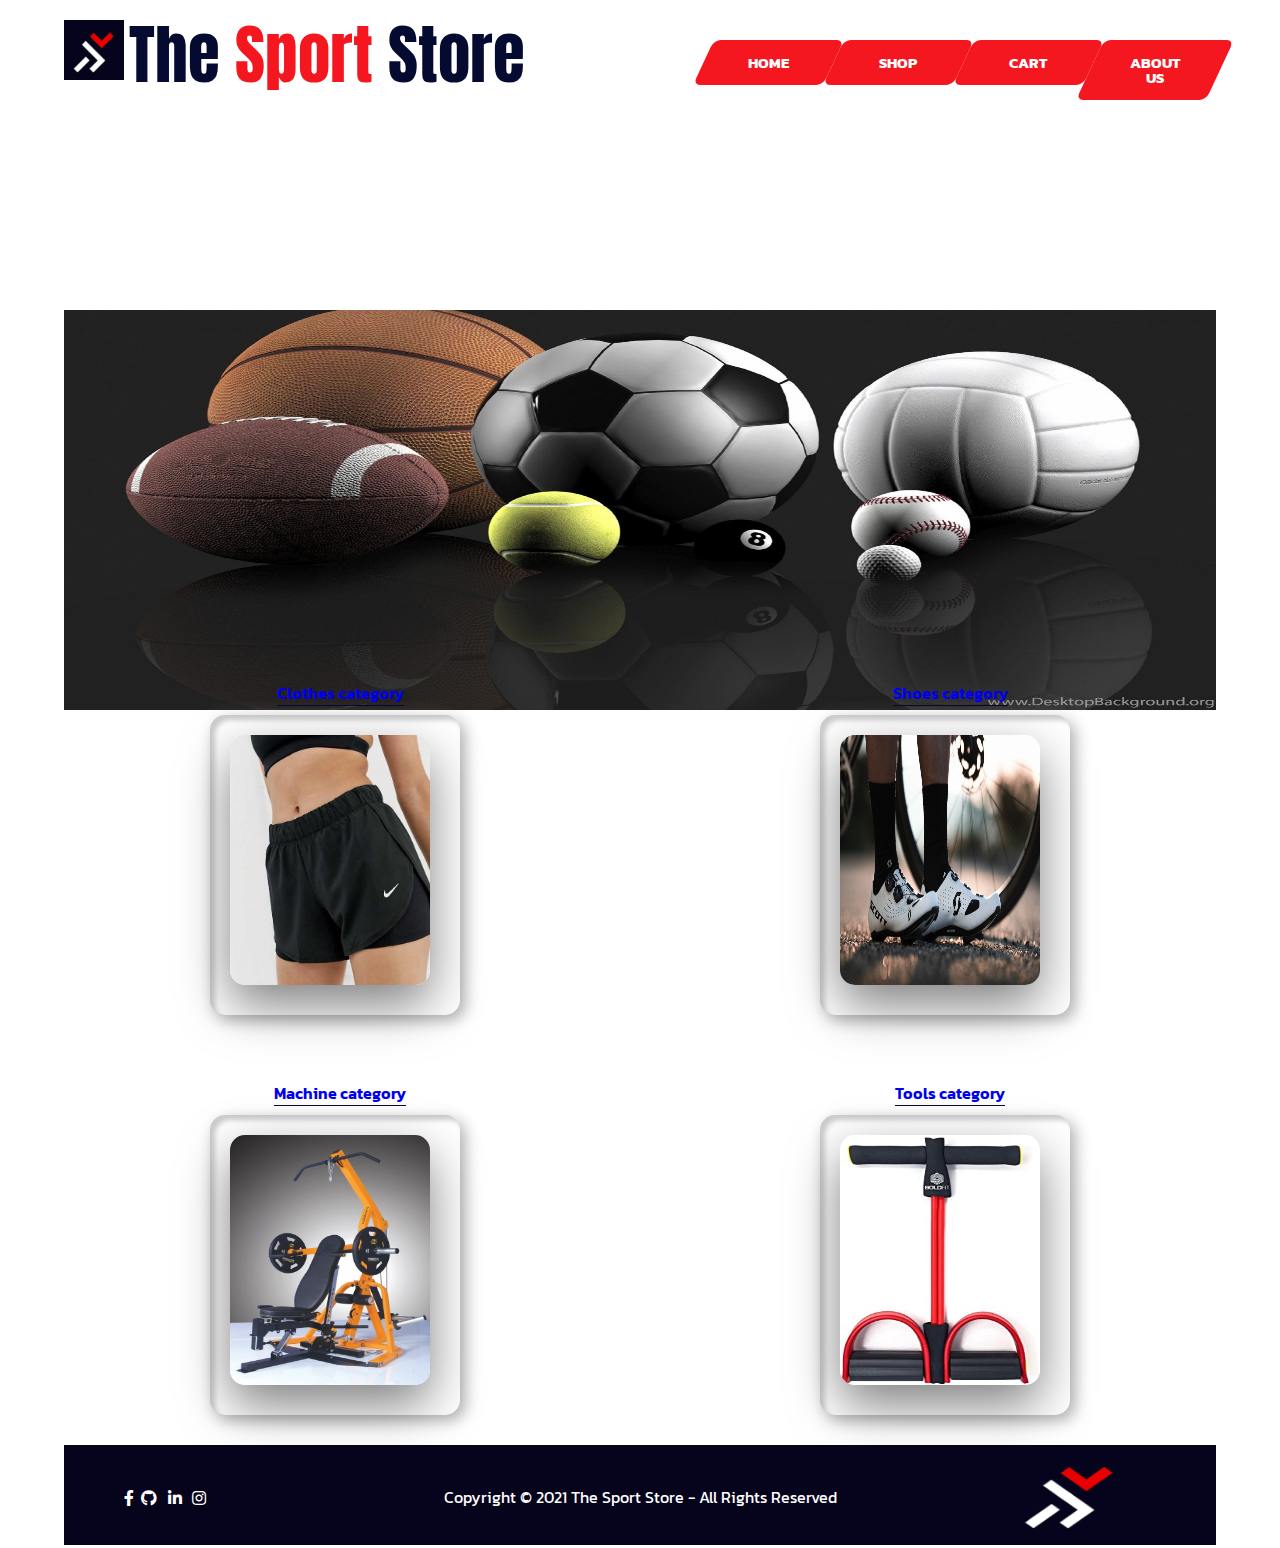
<file: index.html>
<!DOCTYPE html>
<html lang="en">

<head>
    <meta charset="UTF-8">
    <meta http-equiv="X-UA-Compatible" content="IE=edge">
    <meta name="viewport" content="width=device-width, initial-scale=1.0">
    <title>Sport Store</title>

    <link rel="preconnect" href="https://fonts.gstatic.com">
    <link href="https://fonts.googleapis.com/css2?family=Anton&family=Kanit:ital,wght@1,200&display=swap"
        rel="stylesheet">

    <link rel="preconnect" href="https://fonts.gstatic.com">
    <link href="https://fonts.googleapis.com/css2?family=Anton&display=swap" rel="stylesheet">

    <link rel="shortcut icon" href="images/sportItem logo.PNG" type="image/x-icon">
    <link rel="stylesheet" href="font Awesome/all.min.css">
    <link rel="stylesheet" href="css/reset.css">
    <link rel="stylesheet" href="css/style.css">


</head>

<body>
    <header>
        <h1>The <em>Sport</em> Store</h1>
        <img id="logo" src="images/sportItem logo.PNG" alt="logo">
        <nav>
            <ul>
                <li><a href="aboutUs.html">About us</a></li>
                <li><a href="cart.html">Cart</a><span id="count"></span></li>
                <li><a href="category.html">Shop</a></li>
                <li><a href="index.html">Home</a></li>
            </ul>
        </nav>
    </header>
    <main>
        <div class="slideShow">

        </div>

        <div class="categories">

            <div class="firstDIV">
                <div class="catContainer">
                    <div id="clothescat">
                    </div>
                </div>
                <div class="empty"></div>
                <div class="catContainer">
                    <div id="machinecat">
                    </div>
                </div>
            </div>

            <div class="secDIV">
                <div class="catContainer">
                    <div id="shoescat">
                    </div>
                </div>
                <div class="empty"></div>
                <div class="catContainer">
                    <div id="toolscat">
                    </div>
                </div>
            </div>
            <!-- <button type="submit" id="ShOthbutt">Show others</button> -->
        </div>


    </main>

    <footer id="footer">
        <img src="images/footer logo.PNG" alt="">
        <span>Copyright © 2021 The Sport Store - All Rights Reserved</span>
        <ul>
            <li><i class="fab fa-facebook-f"></i></li>
            <li><i class="fab fa-github"></i></li>
            <li><i class="fab fa-linkedin-in"></i></li>
            <li><i class="fab fa-instagram"></i></li>
        </ul>
    </footer>

    <script src='js/app.js'></script>
    <script src='js/catalog.js'></script>

</body>

</html>
</file>
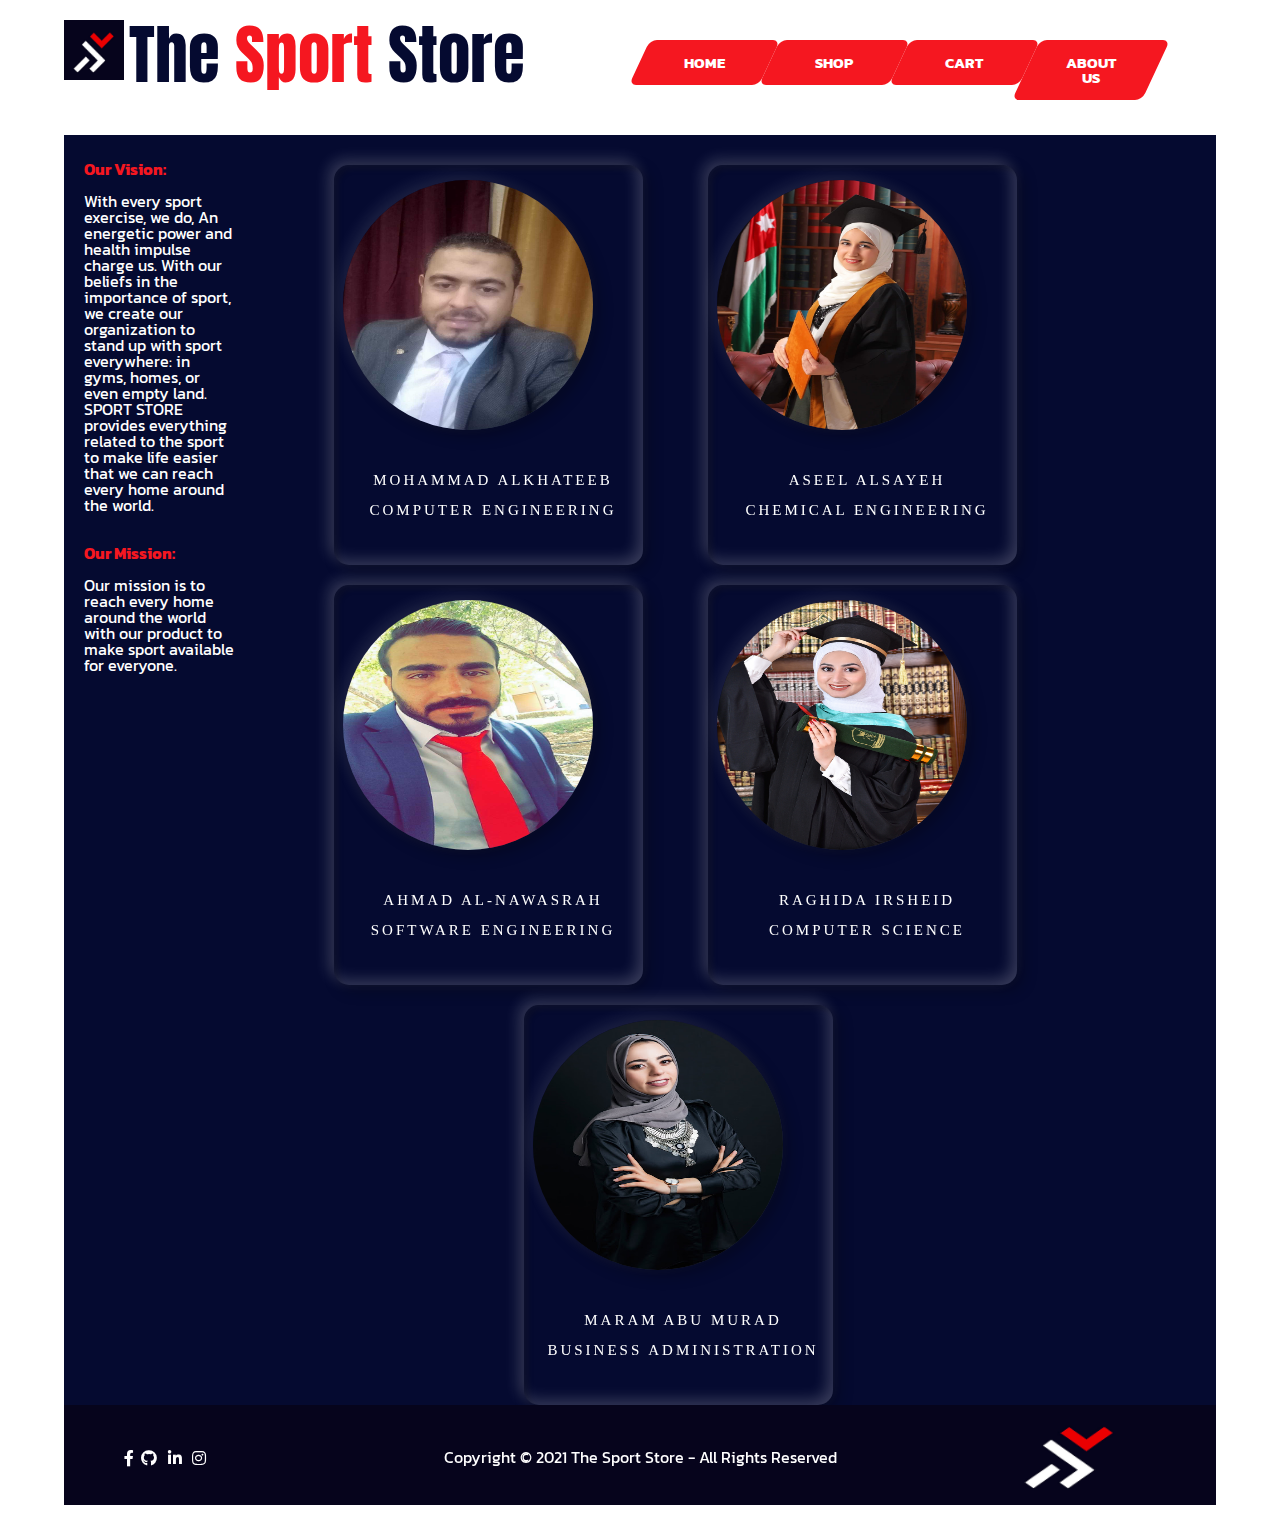
<file: aboutUs.html>
<!DOCTYPE html>
<html lang="en">

<head>
    <meta charset="UTF-8">
    <meta http-equiv="X-UA-Compatible" content="IE=edge">
    <meta name="viewport" content="width=device-width, initial-scale=1.0">
    <title>Sport Store-About us</title>

    <link rel="preconnect" href="https://fonts.gstatic.com">
    <link href="https://fonts.googleapis.com/css2?family=Anton&family=Kanit:ital,wght@1,200&display=swap"
        rel="stylesheet">

    <link rel="shortcut icon" href="images/sportItem logo.PNG" type="image/x-icon">
    <link rel="stylesheet" href="font Awesome/all.min.css">
    <link rel="stylesheet" href="css/reset.css">
    <link rel="stylesheet" href="css/aboutUs.css">




</head>
</div>
<body>
    <header>
        <h1>The <em>Sport</em> Store</h1>
        <img id="logo" src="images/sportItem logo.PNG" alt="logo">
        <nav>
            <ul>
                <li><a href="aboutUs.html">About us</a></li>
                <li><a href="cart.html">Cart</a><span id="count"></span></li>
                <li><a href="category.html">Shop</a></li>
                <li><a href="index.html">Home</a></li>
            </ul>
        </nav>
    </header>
    <main>
        <div class="courses-container">
            <div class="course-preview">
                <br>
                <h2>Our Vision:</h2>
                <br>
                <p> With every sport exercise, we do, An energetic power and health impulse charge us. With our beliefs
                    in the importance of sport, we create our organization to stand up with sport everywhere: in gyms,
                    homes, or even empty land.
                    SPORT STORE provides everything related to the sport to make life easier that we can reach every
                    home around the world.
                </p>
                <br>
                <br>
                <h2>Our Mission:</h2>
                <br>
                <p>Our mission is to reach every home around the world with our product to make sport available for
                    everyone.</p>
         
        </div>
    </div>
        <section class="container"></section>
        <div class="flip-box">
            <div class="member">
                <div class="flip-box-inner">
                    <div class="flip-box-front">
                        <img src="members/mohammad.jpg" alt="Mohammad Alkhateeb" class="card__image">
                    </div>
                    <div class="flip-box-back">
                        <ul class="social-icons">
                            <li><a href=""></a><i class="fab fa-facebook-f"></i></li>
                            <li><a href=""></a><i class="fab fa-linkedin-in"></i></li>
                            <li><a href=""></a><i class="fab fa-github"></i></li>
                        </ul>
                    </div>
                    <h4>Mohammad Alkhateeb</h4>
                    <h4>Computer Engineering</h4>
                </div>
            </div>
        </div>

        <div class="flip-box">
            <div class="member">
                <div class="flip-box-inner">
                    <div class="flip-box-front">
                        <img src="members/aseel pic.jfif" alt="Aseel" class="card__image">
                    </div>
                    <div class="flip-box-back">
                        <ul class="social-icons">
                            <li><a href=""></a><i class="fab fa-facebook-f"></i></li>
                            <li><a href=""></a><i class="fab fa-linkedin-in"></i></li>
                            <li><a href=""></a><i class="fab fa-github"></i></li>
                        </ul>
                    </div>
                    <h4>Aseel AlSayeh</h4>
                    <h4>Chemical Engineering</h4>
                </div>
            </div>
        </div>

        <div class="flip-box">
            <div class="member">
                <div class="flip-box-inner">
                    <div class="flip-box-front">
                        <img src="members/ahamd1.jpg" alt="Ahmad" class="card__image">
                    </div>
                    <div class="flip-box-back">
                        <ul class="social-icons">
                            <li><a href=""></a><i class="fab fa-facebook-f"></i></li>
                            <li><a href=""></a><i class="fab fa-linkedin-in"></i></li>
                            <li><a href=""></a><i class="fab fa-github"></i></li>
                        </ul>
                    </div>
                    <h4>Ahmad Al-Nawasrah</h4>
                    <h4>Software Engineering</h4>
                </div>
            </div>
        </div>

        <div class="flip-box">
            <div class="member">
                <div class="flip-box-inner">
                    <div class="flip-box-front">
                        <img src="members/raghidaPic.JPG" alt="raghia" class="card__image">
                    </div>
                    <div class="flip-box-back">
                        <ul class="social-icons">
                            <li><a href=""></a><i class="fab fa-facebook-f"></i></li>
                            <li><a href=""></a><i class="fab fa-linkedin-in"></i></li>
                            <li><a href=""></a><i class="fab fa-github"></i></li>
                        </ul>
                    </div>
                    <h4>Raghida Irsheid</h4>
                    <h4>Computer Science</h4>
                </div>
            </div>
        </div>

        <div class="flip-box">
            <div class="member">
                <div class="flip-box-inner">
                    <div class="flip-box-front">
                        <img src="members/IMG_0502.JPG" alt="Maram" class="card__image">
                    </div>
                    <div class="flip-box-back">
                        <ul class="social-icons">
                            <li><a href=""></a><i class="fab fa-facebook-f"></i></li>
                            <li><a href=""></a><i class="fab fa-linkedin-in"></i></li>
                            <li><a href=""></a><i class="fab fa-github"></i></li>
                        </ul>
                    </div>
                    <h4>Maram Abu Murad</h4>
                    <h4>Business Administration</h4>
                </div>
            </div>
        </div>

        </section>

    </main>
    <footer id="footer">
        <img src="images/footer logo.PNG" alt="">
        <span>Copyright © 2021 The Sport Store - All Rights Reserved</span>
        <ul>
            <li><i class="fab fa-facebook-f"></i></li>
            <li><i class="fab fa-github"></i></li>
            <li><i class="fab fa-linkedin-in"></i></li>
            <li><i class="fab fa-instagram"></i></li>
        </ul>
    </footer>
</body>

</html>
</file>
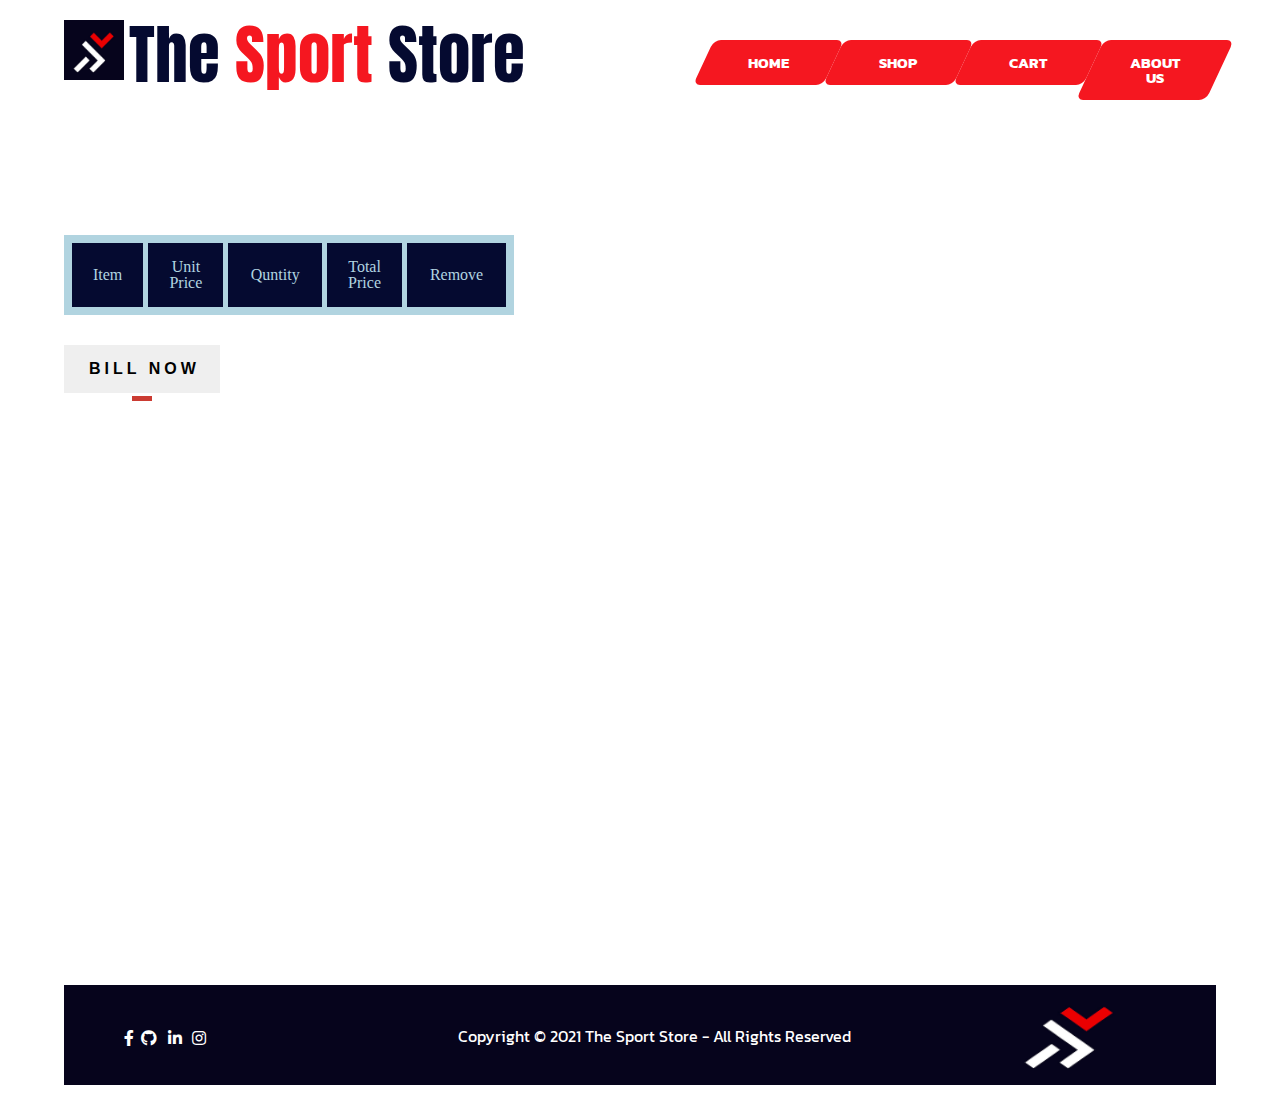
<file: cart.html>
<!DOCTYPE html>
<html lang="en">

<head>
    <meta charset="UTF-8">
    <meta http-equiv="X-UA-Compatible" content="IE=edge">
    <meta name="viewport" content="width=device-width, initial-scale=1.0">
    <title>Sport Store-Cart</title>
    <!-- // to test -->

    <link rel="preconnect" href="https://fonts.gstatic.com">
    <link
        href="https://fonts.googleapis.com/css2?family=Anton&family=Kanit:ital,wght@1,200&family=Righteous&display=swap"
        rel="stylesheet">
    <link rel="shortcut icon" href="images/sportItem logo.PNG" type="image/x-icon">
    <link rel="stylesheet" href="font Awesome/all.min.css">
    <link rel="stylesheet" href="css/reset.css">
    <link rel="stylesheet" href="css/style.css">
    <link rel="stylesheet" href="css/cart.css">
</head>

<body>
    <header>
        <h1>The <em>Sport</em> Store</h1>
        <img id="logo" src="images/sportItem logo.PNG" alt="logo">
        <nav>
            <ul>



                <li><a href="aboutUs.html">About us</a></li>
                <li><a href="cart.html">Cart</a><span id="count"></span></li>
                <li><a href="category.html">Shop</a></li>
                <li><a href="index.html">Home</a></li>

            </ul>
        </nav>
    </header>
    <main>
        <section id='tablesec'>
            <table id="ta">
                <tr id='trid'>
                    <th> Item </th>
                    <th>Unit Price</th>
                    <th> Quntity </th>
                    <th>Total Price</th>
                    <th>Remove</th>
                </tr>

            </table>
            <button id="bbtn"> Bill Now</button>
            <span id="bill"></span>
            <div id='track' class="truck" display="none">
                <span class="cab"></span>
                <span class="smoke"></span>

            </div>
        </section>

        <section id='formsec'>
            <form action="" id="new-user" display="none">
                <fieldset>
                    <h3>Adding a New User</h3>
                    <!-- <legend>Adding a New User</legend> -->
                    <label for="username">Customer Name</label>
                    <input id="username" name="username" type="text">
                    <label for="address">Address</label>
                    <input id="address" name="address" type="text">
                    <label for="email">E-mail</label>
                    <input id="email" name="email" type="text">
                    <label for="phone">Phone Number </label>
                    <input id="phone" name="phone" type="text">
                    <label for="paying">Paying Method </label>
                    <select id="paying" name="paying" type="select">
                        <option value="cash">Cash</option>
                        <option value="visa">Visa</option>

                    </select>

                    <button id="submit" name="submit">Submit</button>

                </fieldset>
            </form>

        </section>
        <div class="slideShowCart"></div>
        </main>
    <footer id="footer" style="margin-top: -10px;">
        <img src="images/footer logo.PNG" alt="">
        <span>Copyright © 2021 The Sport Store - All Rights Reserved</span>
        <ul>
            <li><i class="fab fa-facebook-f"></i></li>
            <li><i class="fab fa-github"></i></li>
            <li><i class="fab fa-linkedin-in"></i></li>
            <li><i class="fab fa-instagram"></i></li>
        </ul>

    </footer>

    <script src="js/app.js"></script>
    <script src="js/Cart.js"></script>

</body>

</html>
</file>
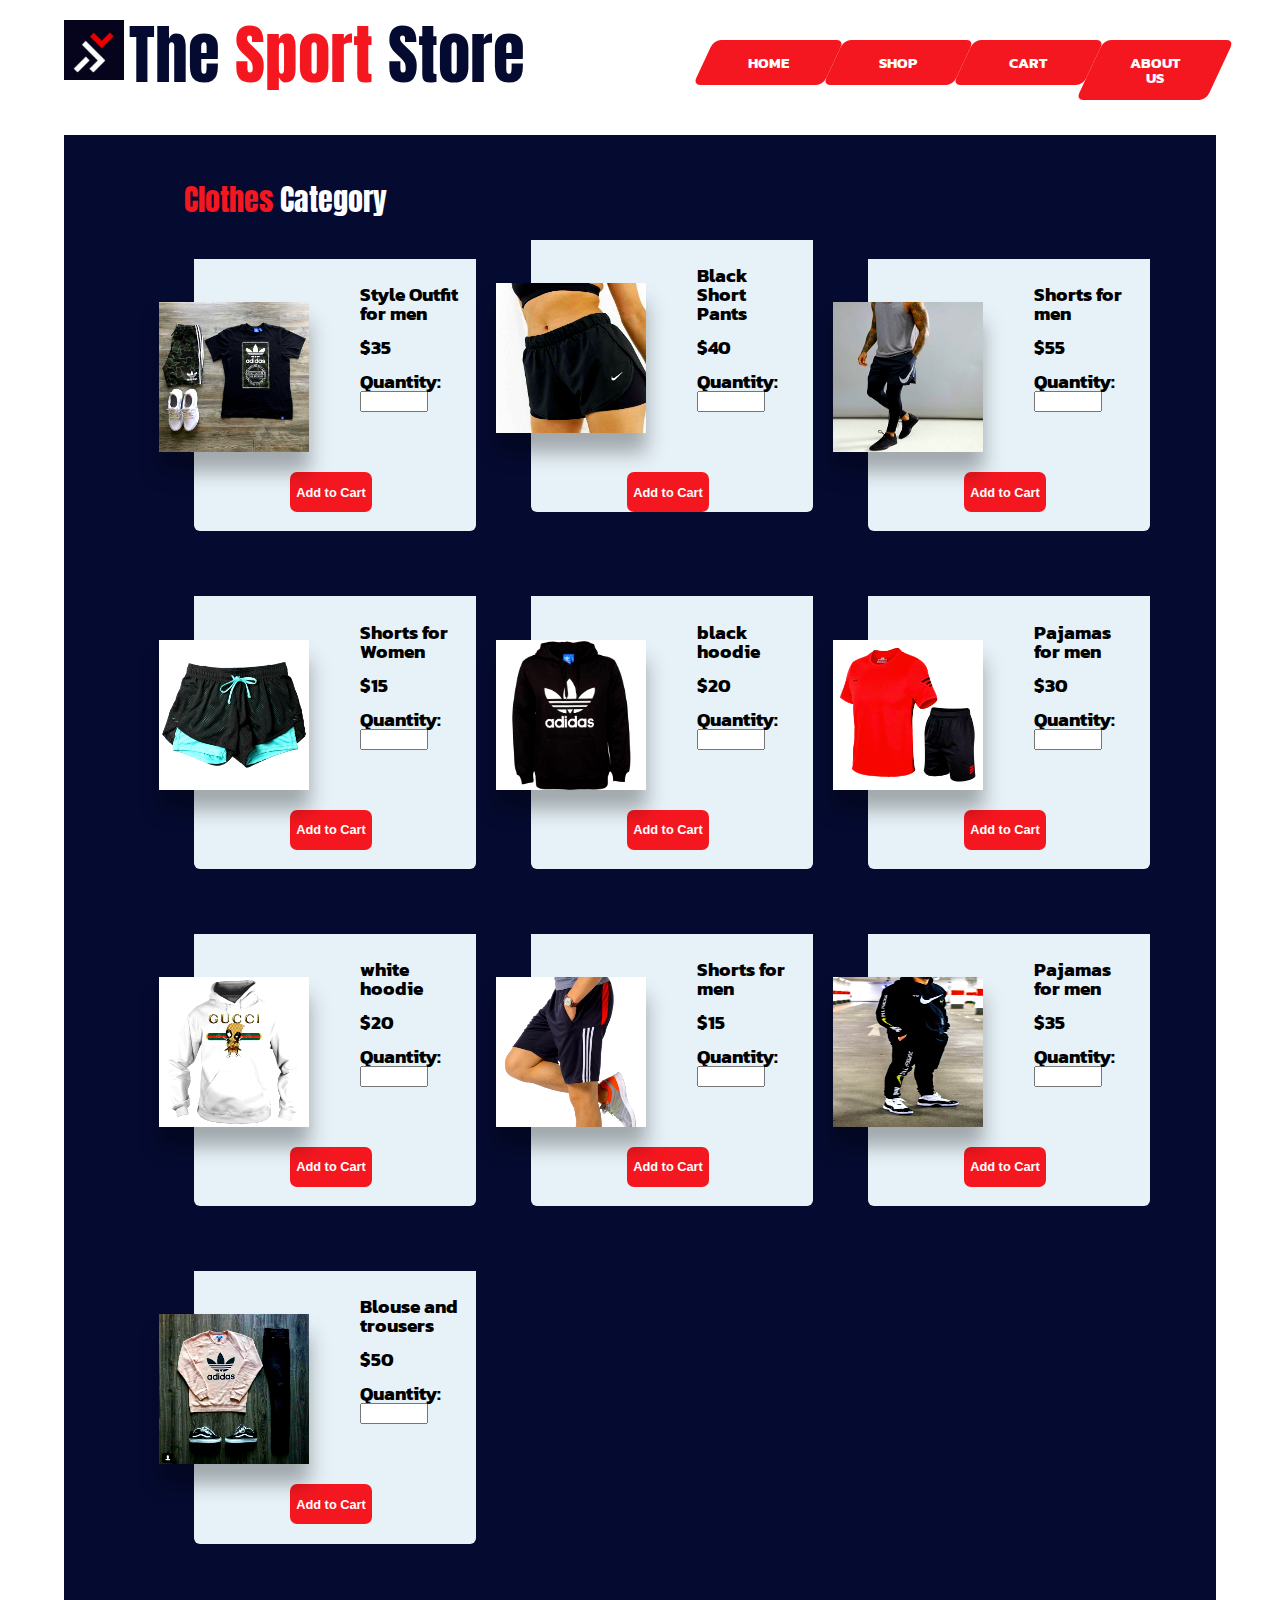
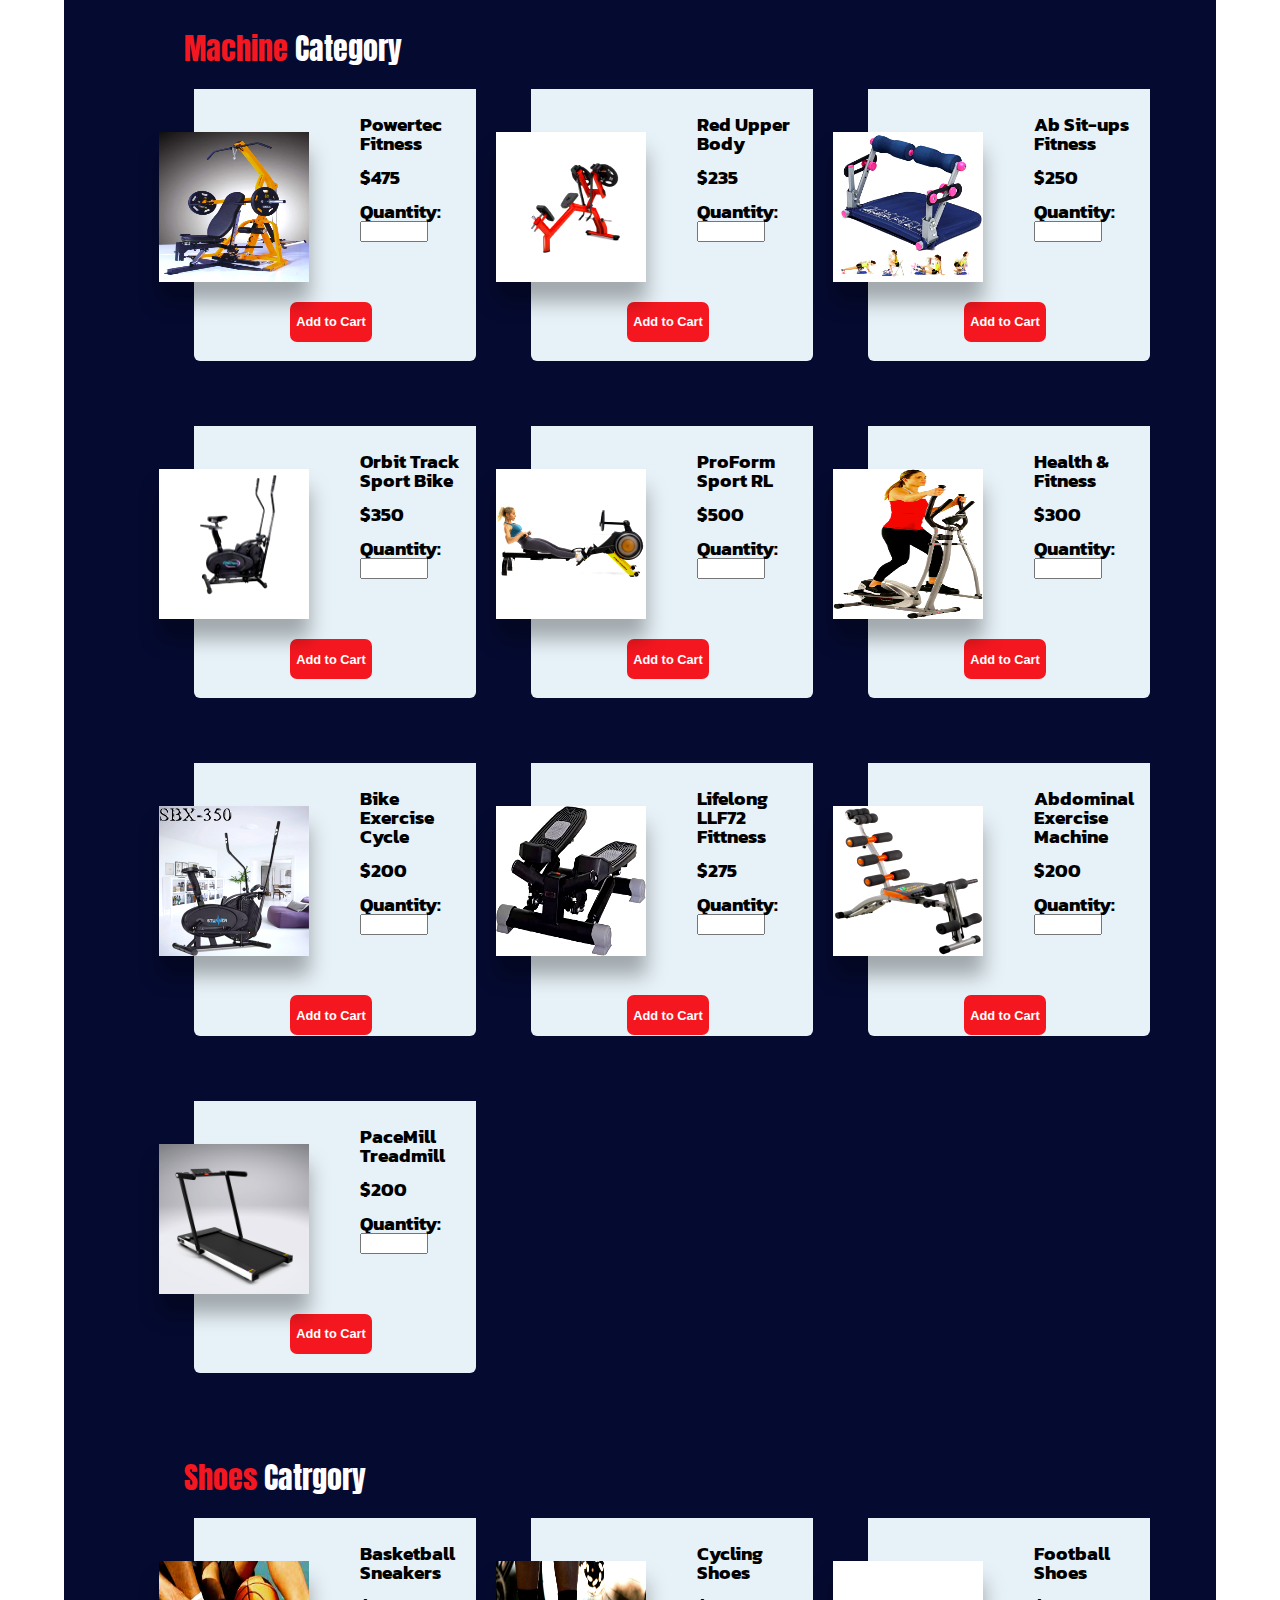
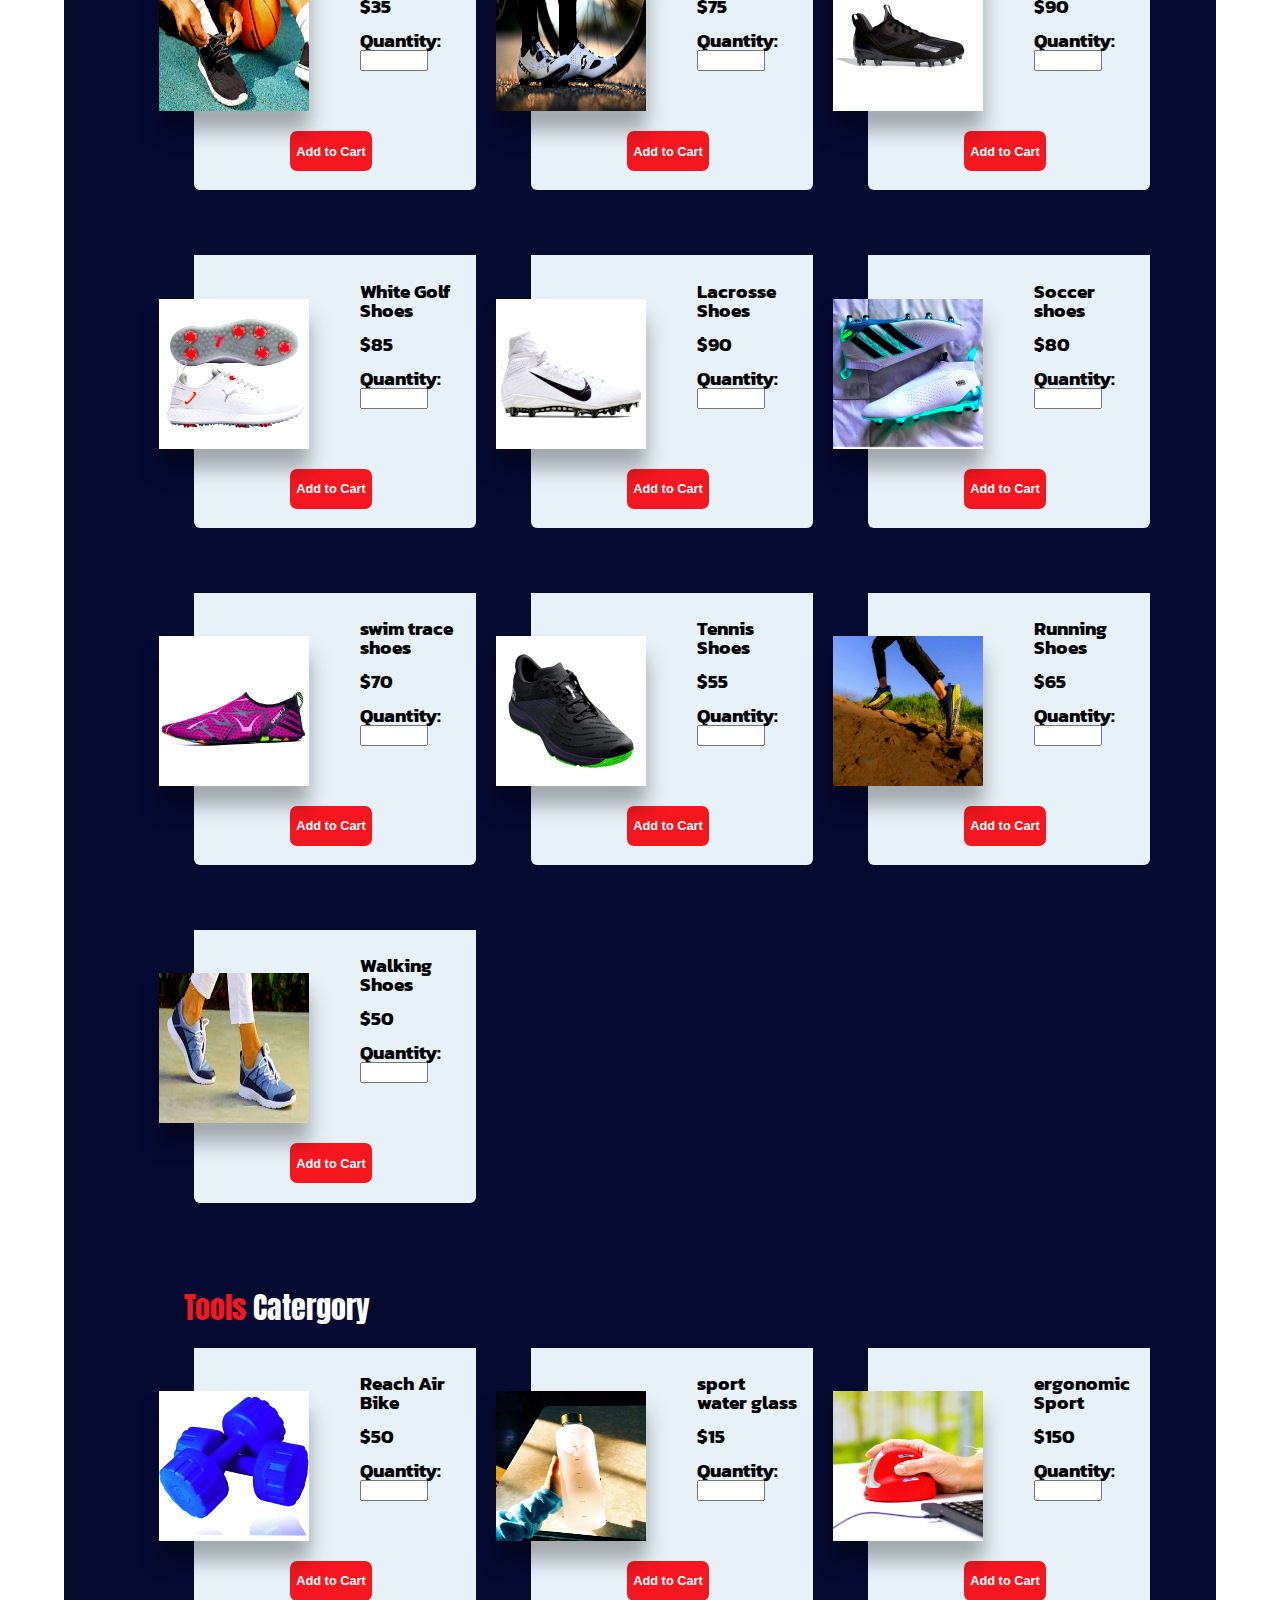
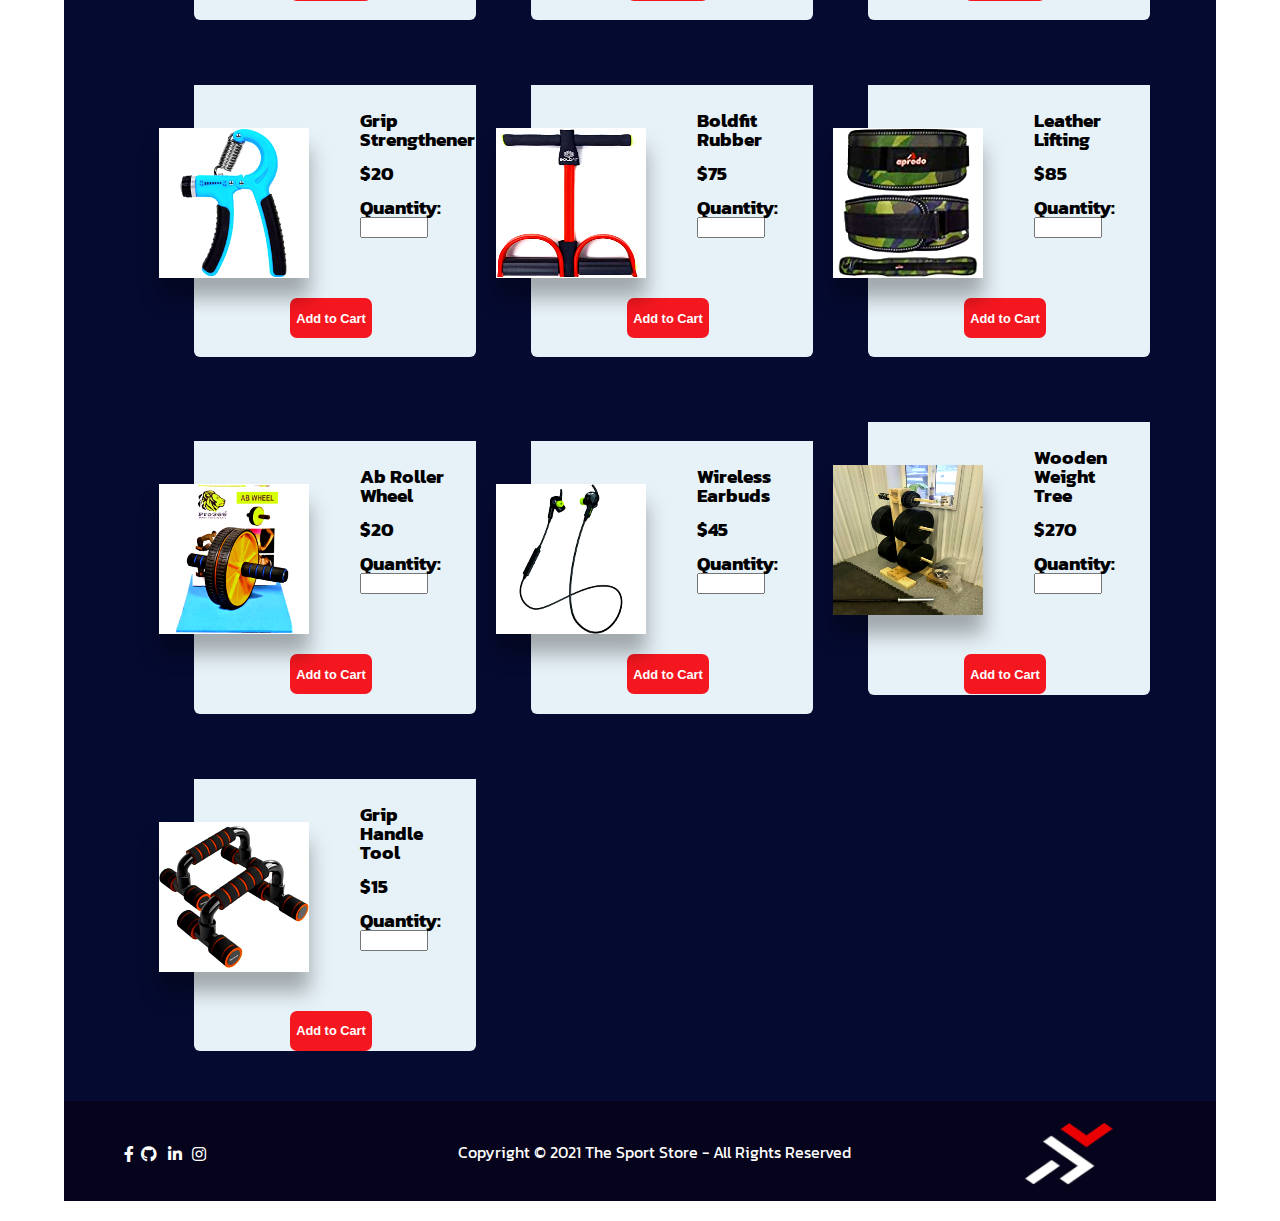
<file: category.html>
<!DOCTYPE html>
<html lang="en">

<head>
    <meta charset="UTF-8">
    <meta http-equiv="X-UA-Compatible" content="IE=edge">
    <meta name="viewport" content="width=device-width, initial-scale=1.0">
    <title>Sport Store-Catalog</title>
    <link rel="preconnect" href="https://fonts.gstatic.com">
    <link href="https://fonts.googleapis.com/css2?family=Anton&family=Kanit:ital,wght@1,200&display=swap"
        rel="stylesheet">
    <link rel="preconnect" href="https://fonts.gstatic.com">
    <link href="https://fonts.googleapis.com/css2?family=Anton&display=swap" rel="stylesheet">


    <link rel="shortcut icon" href="images/sportItem logo.PNG" type="image/x-icon">
    <link rel="stylesheet" href="font Awesome/all.min.css">
    <!-- <link rel="stylesheet" href="./ccc/style.css"> -->
    <link rel="stylesheet" href="css/reset.css">
    <link rel="stylesheet" href="css/category.css">

</head>

<body>
    <header>
        <h1>The <em>Sport</em> Store</h1>
        <img id="logo" src="images/sportItem logo.PNG" alt="logo">
        <nav>
            <ul>
                <li><a href="aboutUs.html">About us</a></li>
                <li><a href="cart.html">Cart</a><span id="count"></span></li>
                <li><a href="category.html">Shop</a></li>
                <li><a href="index.html">Home</a></li>
            </ul>
        </nav>
    </header>
    <main>
        <section id='clothesSection'>
            <h2><em>Clothes</em> Category</h2>
        </section>
        <section id='machinesection'>
            <h2><em>Machine</em> Category</h2>
        </section>
        <section id='shoseSection'>
            <h2><em>Shoes</em> Catrgory</h2>
        </section>
        <section id='toolsSection'>
            <h2><em>Tools</em> Catergory</h2>
        </section>

    </main>
    <footer id="footer">
        <img src="images/footer logo.PNG" alt="">
        <span>Copyright © 2021 The Sport Store - All Rights Reserved</span>
        <ul>
            <li><i class="fab fa-facebook-f"></i></li>
            <li><i class="fab fa-github"></i></li>
            <li><i class="fab fa-linkedin-in"></i></li>
            <li><i class="fab fa-instagram"></i></li>
        </ul>
    </footer>

    <script src="js/app.js"></script>
    <script src="js/category.js"></script>

</body>

</html>
</file>
<file: css/style.css>
* {
  box-sizing: border-box;
}

body{
  width: 90%;
  margin-left: auto;
  margin-right: auto;
 
}


fieldset{
    display: block;
    margin-left: 2px;
    margin-right: 2px;
    padding-top: 0.35em;
    padding-bottom: 0.625em;
    padding-left: 0.75em;
    padding-right: 0.75em;
    /* border: 1px solid black; */
}

h1{
    display: inline-block;
    font-size: 65px;
    color: #050A30;
    margin-top: 40px;
    line-height: 30px;
    font-family: 'Anton', sans-serif;
    padding-left: 5px;
    position: relative;
    /* left:100px; */
}
#logo{
    float: left;
    /* margin-left: 20px; */
    margin-top: 20px;
    position: relative;
    /* left:100px; */
    width:60px;
}
h1 em{
    color: #F51720;
}
header ul li a {
    text-decoration: none;
    position: relative;
    color: #fff;
    display:block;
    padding:1em 2em;

    transform:skew(25deg);
    width: 130px;
    text-align: center;

}

header ul li {
    display: inline;
    font-size: 15px;
    font-family: 'Kanit', sans-serif;
    font-weight: 700;
    background:#F51720;
    float:right;
    text-transform:uppercase;
    border-radius: 7px;
    
}
header ul {
    display:inline-block;
    position: absolute;
    top: 40px;
    right: 60px;
    list-style:none;
    transform:skew(-25deg);
    
}
header ul li:hover{
    padding-bottom: 5px;
}

.slideShow{
  width: 90%;
  height: 400px;
  transform: translate(-50%, -50%);
  position: absolute;
  left: 50%;
  top: 50%;
  margin-top: 60px;

  background-image: url('/images/slide1.jpg');

 

  background-size: 100% 100%;
  animation: slider 15s infinite linear;
  display: block;
}
@keyframes slider{
  25%{

      background-image: url('../images/slide2.jpg');
  }
  50%{
      background-image: url('../images/slide3.jpg');
  }
  75%{
      background-image: url('../images/slide4.jpg');
  }
  100%{
      background-image: url('../images/slide5.jpg');

    
  }
}

 
.categories{
  position: relative;
  top: 600px;
  width: 100%;
  text-align: center;
  display: flex;
  justify-content: center;
  align-items: center;
  flex-wrap: wrap;
  max-width: 1200px;
  
}

.categories a{
  text-decoration: none;
  position: relative;
  top:-50px;
  left:10px;
  font-weight: 600;
  font-family: 'Kanit', sans-serif;
  border-bottom: 1px solid #050A30;
}
 
.firstDIV{
display: inline-block;
margin-right:200px ;

}
.secDIV{
  display: inline;
  margin-left: 100px;
}

.empty{
  width: 200px;
  height: 40px;
}
.catContainer{
  position: relative;
  min-width: 250px;
  height: 300px;
  box-shadow: inset 5px 5px 5px rgba(0,0,0,0.2),
              inset -5px -5px 15px rgba(255,255,255,0.2),
              5px 5px 15px rgba(0,0,0,0.3),
              -5px -5px 15px rgba(255,255,255,0.1);
  border-radius: 15px;  
  margin: 30px; 
}


  #clothescat{
    width:200px;
    height: 250px;
    position: absolute;
    top: 20px;
    left: 20px;
    right: 20px;
    bottom: 20px;
    border-radius: 15px;

    background-image: url('/img/clothes/adidas\ suite.jpg');

    box-shadow: 0 20px 50px rgba(0,0,0,0.5);
    background-size: 100% 100%;
    animation: clothesAnime 20s infinite linear; 
 
  }
@keyframes clothesAnime{
  20%{

background-image: url('../img/clothes/Q6.jpg');
  }
40%{
  background-image: url('../img/clothes/Q7.jpg');
}
80%{
  background-image: url('../img/clothes/Q2.jpg');
}
100%{
  background-image: url('../img/clothes/Q4.jpg');

}
}



#machinecat {   
    width:200px;
    height: 250px;
    position: absolute;
    top: 20px;
    left: 20px;
    right: 20px;
    bottom: 20px;
    border-radius: 15px;
    box-shadow: 0 20px 50px rgba(0,0,0,0.5);

    background-image: url('/img/machine/M1.jpg');

    box-shadow: 0 20px 50px rgba(0,0,0,0.5);
    background-size: 100% 100%;
    animation: machineAnime 20s infinite linear;
    /* margin-top: 0px; */
}

@keyframes machineAnime{
  20%{

background-image: url('../img/machine/M2.jpg');
  }
40%{
  background-image: url('../img/machine/M4.jpg');
}
80%{
  background-image: url('../img/machine/M7.jpg');
}
100%{
  background-image: url('../img/machine/M9.jpg');

}
}

 #shoescat {   
    width:200px;
    height: 250px;
    position: absolute;
    top: 20px;
    left: 20px;
    right: 20px;
    bottom: 20px;
    border-radius: 15px;
    box-shadow: 0 20px 50px rgba(0,0,0,0.5);

    background-image: url('/img/shoes/S2.jpg');

    background-size: 100% 100%;
    animation: shoesAnime 20s infinite linear;
    }
    
    @keyframes shoesAnime{
      20%{

    background-image: url('../img/shoes/S4.jpg');
      }
    40%{
      background-image: url('../img/shoes/S6.jpg');
    }
    80%{
      background-image: url('../img/shoes/S8.jpeg');
    }
    100%{
      background-image: url('../img/shoes/S7.jpg');

    }
    }
    
  
    #toolscat {   
    width:200px;
    height: 250px;
    position: absolute;
    top: 20px;
    left: 20px;
    right: 20px;
    bottom: 20px;
    border-radius: 15px;
    box-shadow: 0 20px 50px rgba(0,0,0,0.5);

    background-image: url('/img/tools/T5.jpg');

 
    background-size: 100% 100%;
    animation: toolsAnime 20s infinite linear;
    }
    
     
    @keyframes toolsAnime{
      20%{

    background-image: url('../img/tools/T2.jpeg');
      }
    40%{
      background-image: url('../img/tools/T8.jpg');
    }
    80%{
      background-image: url('../img/tools/T2.jpeg');
    }
    100%{
      background-image: url('../img/tools/T9.jpg');

    }
    }



#ShOthbutt{
  position: relative;
  right:500px;
  background-color: #F51720;
  color: #fff;
  height: 35px;
  font-family: 'Kanit', sans-serif;
border-radius: 15px;
cursor: pointer;
}
#ShOthbutt:hover{
  background:#F8AFA6;
  color: #F51720;
}




/*test pull*/

fieldset {
    position: relative;

}

  input[type=text], select {
  width: 100%;
  padding: 10px 0;
  font-size: 16px;
  color: #B1D4E0;
  margin-bottom: 30px;
  border: none;
  border-bottom: 1px solid #B1D4E0;
  outline: none;
  background: transparent;
    
  
  }
  
  h3{
    margin: 0 0 30px;
    padding: 0;
    color: #B1D4E0;
    text-align: center;
    font-weight: 600;
  }
  label{
   
    padding: 10px 0;
    font-size: 16px;
    color: #B1D4E0;
    
   
  }
  #submit{
  background: #B1D4E0;
  height: 35px;
  min-width: 100px;
  border: none;
  border-radius: 10px;
  color: #050A30;
  font-size: 20px;
  font-family: 'Righteous', cursive;
  transition: 2s;
  display: flex;
  align-items: center;
  justify-content: center;
  cursor: pointer;
  float: right;
  animation: submitbtn 4s infinite;
  }
 

  @keyframes submitbtn {
    5%,
    50% {
      transform: scale(1);
    }
  
    10% {
      transform: scale(0.9);
    }
  
    15% {
      transform: scale(1.15);
    }
  
    20% {
      transform: scale(1.15) rotate(-5deg);
    }
  
    25% {
      transform: scale(1.15) rotate(5deg);
    }
  
    30% {
      transform: scale(1.15) rotate(-3deg);
    }
  
    35% {
      transform: scale(1.15) rotate(2deg);
    }
  
    40% {
      transform: scale(1.15) rotate(0);
    }
  }
  #footer{
position: relative;
top:500px;
width: 100%;
margin-top: 100px;
/* top: auto; */

  }
#footer img{
   width: 100%;
   height: 100px;
  background-repeat: no-repeat;
  background-size: cover;
  }
  #footer span{
  position: absolute;
  top: 50%;
  left: 50%;
  transform: translate(-50%, -50%);
  color: #fff;
  font-family: 'Kanit', sans-serif;

  }

footer ul{
display: inline;
}
footer ul li{
  float: left;
  position: relative;
  bottom: 50px;
  left: 60px;
  transform: translate(-50%, -50%);
  color: #fff;
  padding-left: 10px;


}



#count{
  color: #fff;
position: fixed;
top:15px;
left:350px;

}
</file>
<file: css/aboutUs.css>
@import url("https://fonts.googleapis.com/css2?family=Baloo+Paaji+2:wght@400;500&display=swap");


main{
background-color:   #050A30;
padding-top: 10px;
margin-top: 50px;
}



body{
  position: relative;
  width: 90%;
  margin-left: auto;
  margin-right: auto;
 
}


h1{
    display: inline-block;
    font-size: 65px;
    color: #050A30;
    margin-top: 40px;
    line-height: 30px;
    font-family: 'Anton', sans-serif;
    padding-left: 5px;
    position: relative;
    /* left:100px; */
}
#logo{
    float: left;
    /* margin-left: 20px; */
    margin-top: 20px;
    position: relative;
    /* left:100px; */
    width:60px;
}
h1 em{
    color: #F51720;
}
header ul li a {
    text-decoration: none;
    position: relative;
    color: #fff;
    display:block;
    padding:1em 2em;
    transform:skew(25deg);
    text-align: center;
}

header ul li {
    display: inline;
    font-size: 15px;
    font-family: 'Kanit', sans-serif;
    font-weight: 700;
    background:#F51720;
    float:right;
    text-transform:uppercase;
    border-radius: 7px;
    width: 130px;
}
header ul {
    display:inline-block;
    position: absolute;
    top: 40px;
    right: 60px;
    list-style:none;
    transform:skew(-25deg);
    
}
header ul li:hover{
    padding-bottom: 5px;
}


.container {
  display: flex;
  flex-wrap: wrap;
  justify-content: center;
  align-items: center;
  font-family: 'Anton', sans-serif;
  margin-top: 30px;
  position: relative;
  z-index: 1;
  margin: 40px 0;

}

.member {
  width: 300px;
  height: 400px; 
  padding: 0 auto;
  background-color: rgba(255,255,255,0.2);
  margin:20px;  
  background-color: transparent;
  border-radius: 15px;
  padding-left: 3%;
  box-shadow: inset 5px 5px 5px rgba(0,0,0,0.2),
              inset -5px -5px 15px rgba(255,255,255,0.2),
                    5px 5px 15px rgba(0,0,0,0.3),
                   -5px -5px 15px rgba(255,255,255,0.2);
}

.member img {
  margin-top: 15px;
  position: relative;
  justify-content: center;
  align-items: center;
  display: block;
  width: 250px;
  height:250px; 
  border-radius: 50%;
  box-shadow: inset 5px 5px 5px rgba(0,0,0,0.2),
              inset -5px -5px 15px rgba(255,255,255,0.2),
              5px 5px 15px rgba(0,0,0,0.3),
              -5px -5px 15px rgba(255,255,255,0.1);
}

.member h4{
  color:#fff;
  position: relative;
  top:300px;
  display: block;
  text-transform: uppercase;
  letter-spacing: 3px;
  font-weight: 400; 
   font-size: 15px; 
  text-align: center;
line-height: 30px;
}
section{
  float: left;
  display: inline-block;
  margin-left:150px;

}

.courses-container{
float: left;
width: 150px;
margin-right: 80px;
position: relative;
margin-left: 20px;
}
.courses-container h2{
  color: #F51720;
  font-weight: 700;
  font-family: 'Kanit', sans-serif;

}
.courses-container p{
  color: #fff;
  font-family: 'Kanit', sans-serif;

}

.flip-box {
  background-color: transparent;
  width: 300px;
  height: 200px;
  perspective: 1000px;
  display: inline-block;
  margin-right: 70px;
  margin-bottom: 220px;
}

.flip-box-inner {
  position: relative;
  width: 100%;
  height: 100%;
  text-align: center;
  transition: transform 0.1s;
  transform-style: preserve-3d;
}

.flip-box:hover .flip-box-inner {
  position: relative;
  justify-content: center;
  align-items: center;
  display: block;
  width: 250px;
  height:250px; 
  border-radius: 50%;
  transform: rotateY(180deg);
}

.flip-box-front, .flip-box-back {
  position: absolute;
  width: 100%;
  height: 100%;
  -webkit-backface-visibility: hidden;
  backface-visibility: hidden;
}

.flip-box-front {
  color: black;
  width: 250px;
  height:250px; 
  border-radius: 50%;
}

.flip-box-back {
  margin-top: 15px;
  background-color: #fff;
  color: #050A30;
  transform: rotateY(180deg);
  width: 250px;
  height:250px; 
  border-radius: 50%;
}
.social-icons{
display: inline-flex;
padding-top: 120px;
}

.social-icons li{
  margin-left: 20px;
font-size: 30px;
cursor: pointer;
}

.flip-box:last-child{
  margin-left: 440px;
}

#footer{
  position: relative;
  /* top:100px; */
  width: 100%;
  /* margin-top: 100px; */
  
    }
  #footer img{
     width: 100%;
     height: 100px;
    background-repeat: no-repeat;
    background-size: cover;
    }
    #footer span{
    position: absolute;
    top: 50%;
    left: 50%;
    transform: translate(-50%, -50%);
    color: #fff;
    font-family: 'Kanit', sans-serif;
  
    }
  
  footer ul{
  display: inline;
  }
  footer ul li{
    float: left;
    position: relative;
    bottom: 50px;
    left: 60px;
    transform: translate(-50%, -50%);
    color: #fff;
    padding-left: 10px;
  
  
  }
</file>
<file: css/cart.css>
body{

    width: 90%;



  margin-left: auto;
  margin-right: auto;
}

h1{
  display: inline-block;
  font-size: 65px;
  color: #050A30;
  margin-top: 40px;
  line-height: 30px;
  font-family: 'Anton', sans-serif;
  padding-left: 5px;
  position: relative;
  /* left:-100px; */
}
#logo{
  float: left;
  /* margin-left: 20px; */
  margin-top: 20px;
  position: relative;
  /* left:-100px; */
  width:60px;
}
h1 em{
  color: #F51720;
}
header ul li a {
  text-decoration: none;
  position: relative;
  color: #fff;
  display:block;
  padding:1em 2em;
  transform:skew(25deg);
  width: 130px;
  text-align: center;
}

header ul li {
  display: inline;
  font-size: 15px;
  font-family: 'Kanit', sans-serif;
  font-weight: 700;
  background:#F51720;
  float:right;
  text-transform:uppercase;
  border-radius: 7px;
  
}
header ul {
  display:inline-block;
  position: absolute;
  top: 40px;
  right: 60px;
  list-style:none;
  transform:skew(-25deg);
  
}
header ul li:hover{
  padding-bottom: 5px;
}

table
{ display: inline-grid;
    display: table;
    border-color:#B1D4E0;
    border-style:solid;
     border-width: 0.5em; 
    float: left;
    width: 450px;
    border-radius: 15px;
    position: relative;
    margin-top: 150px ;
    margin-bottom: 30px; 
}
 th{
    display: table-cell;
    vertical-align: middle;
    border-width: 5px;
    padding:1em;
    margin: 2em;
    background-color:#050A30; 
    width: 20px;
    border-style:solid;
    border-color: #B1D4E0;
    color:#B1D4E0;
}
td{
vertical-align: middle;
background-color:#050A30; 
color:#B1D4E0;
padding:1em;
margin: 2em;
    width: 20px;
    border-style:solid;
}
tr{
display: table-row;
vertical-align: middle;
border-color:#B1D4E0;
padding: 1em;
border-style:solid;
border-width: 5px;

}

legend
{
    display: block;
    padding-left: 2px;
    padding-right: 2px;
}

#bbtn{
    /* background-color: #ee1a21; */
    border: none;
    color: white;
    padding: 15px 32px;
    text-align: center;
    text-decoration: none;
    display: inline-block;
    font-size: 16px;
    cursor: pointer;
    position: relative;
    margin-top: 30px;
    /* top:200px; */
}


#footer{
  /* position: absolute; */
  width: 100%;
  /*margin-top: 100px;*/
  /* top: -5px; */

  
    }
#footer img{
  width: 100%;
  height: 100px;
 background-repeat: no-repeat;
 background-size: cover;
 }
 #footer span{
  position: relative;
 bottom:60px;
 left: 300px;
  
 
 transform: translate(-50%, -50%);
 color: #fff;
 font-family: 'Kanit', sans-serif;
 }
 footer ul{
 display: inline;
 }
 footer ul li{
 list-style: none;
 float: left;
 position: relative;
 bottom: 50px;
 left: 60px;
 transform: translate(-50%, -50%);
 color: #fff;
 padding-left: 10px;
 }


    form{

      display: inline-block;
      display: none;
      /* position: relative; */
      margin-left: 800px;
      /*margin-top: 10px; */
      right:50px;
      width: 450px;
      padding: 40px;
      padding-right: 15px;
      transform: translate(-50%, -50%);
      background: #050A30;
      box-sizing: border-box;
      border-radius: 10px;
      font-family: 'Righteous', cursive;
      box-shadow: 0 19px 38px rgba(0,0,0,0.30), 0 15px 12px rgba(0,0,0,0.22);
      }
  

#tablesec
{ width: 19%;
  display: inline-block;
float: left ;


}
    
#formsec
{width: 81% ;
   display: inline-block;
  margin-top: 400px;

  float:left ;
}



.truck {
  display: none;
  content: 'GoodBay ';
  
  position: absolute;
  width: 20em;
  height: 15em;
  font-size: 10px;
  background-color: rgb(226, 70, 70);
  color: #020202;
  border-radius: 0.7em;
  position: relative;
  animation: 
      put-put 2s infinite,
      move 10s infinite;
}


@keyframes myAnimation {
  100% {
    -webkit-filter: hue-rotate(180deg) drop-shadow(3px 3px 8px rgb(165, 12, 12));
    filter: hue-rotate(180deg) drop-shadow(3px 3px 8px rgb(7, 247, 235));
  }	
}
@keyframes put-put {
  0% {
      margin-top: 0;
      height: 5em;
  }
  5% {
      margin-top: -0.2em;
      height: 5.2em;
  }
  20% {
      margin-top: -0.1em;
      height: 5em;
  }
  35% {
      margin-top: 0.1em;
      height: 4.9em;
  }
  40% {
      margin-top: -0.1em;
      height: 5.1em;
  }
  60% {
      margin-top: 0.1em;
      height: 4.9em;
  }
  75% {
      margin-top: 0;
      height: 5em;
  }
  80% {
      margin-top: -0.4em;
      height: 5.2em;
  }
  100% {
      margin-top: 0.1em;
      height: 4.9em;
  }
}
@keyframes move {
  0% {
      margin-left: 90%;
  }
  50% {
      margin-left: 45%;
  }
  100% {
      margin-left: 0;
  }
  0%, 100% {
      filter: opacity(0);
  }
  10%, 90% {
      filter: opacity(1);
  }
}
.truck::before,
.truck::after,
.cab::after {
  content: ' ';
  position: absolute;
  box-sizing: border-box;
  width: 2em;
  height: 2em;
  background-color: rgb(36, 32, 32);
  border: 0.1em solid white;
  border-radius: 50%;
  bottom: -1em;
}
.truck::before {
  
  left: 0.6em;
}
.truck::after {
  right: 0.6em;
}
.cab {
  
  position: absolute;
  width: 3.3em;
  height: 2.5em;
  background-color: rgb(36, 32, 32);
  left: -3.5em;
  bottom: 0;
  border-radius: 40% 0 0.4em 0.4em;
}
.cab::before {
  content: '';
  position: absolute;
  width: 2em;
  height: 1.5em;
  background-color: #333;
  top: -1.5em;
  right: 0;
  border-radius: 100% 0 0 0;
}
.cab::after {
  left: 0.5em;
}
.smoke,
.smoke::before,
.smoke::after {
  content: 'Delivaring ';
  position: absolute;
  width: 2em;
  height: 2em;
  background-color: rgb(13, 166, 218);
  right: -0.1em;
  bottom: -0.5em;
  border-radius: 50%;
  font-size:large;
}
.smoke {
  animation:
      drift 2s infinite,
      smoke-1 3s infinite;
}
.smoke::before {
  animation: 
      drift 3s infinite,
      smoke-2 3s infinite;
}
.smoke::after {
  animation: 
      drift 4s infinite,
      smoke-3 4s infinite;
}
@keyframes drift {
  0%, 100% {
      filter: opacity(0);
  }
  15% {
      filter: opacity(0.9);
  }
}
@keyframes smoke-1 {
  to {
      width: 3em;
      height: 3em;
      right: -3em;
      bottom: 0.5em;
  }
}
@keyframes smoke-2 {
  to {
      width: 2.5em;
      height: 2.5em;
      right: -6em;
      bottom: 0.8em;
  }
}
@keyframes smoke-3 {
  to {
      width: 3.5em;
      height: 3.5em;
      right: -4em;
      bottom: 0.2em;
  }
}

.truck {margin-top: 20px;
}


.woah {
  animation-fill-mode: both;
}

.woah.infinite {
  animation-iteration-count: infinite;
}


/**
 * Wowzors
 * - Spiral flips and rotates
 */
@keyframes wowzors {

  1% {
    opacity: 0%;
  }

  10% {
    opacity: 100%;
    transform: rotate(360deg) translateX(150px) translateY(400px) rotate(-360deg) rotateY(360deg);
  }

  20% {
    transform: rotate(720deg) translateX(150px) translateY(350px) rotate(-720deg) rotateY(720deg) ;
  }

  30% {
    transform: rotate(1080deg) translateX(150px) translateY(300px) rotate(-1080deg) rotateY(1080deg) ;
  }

  40% {
    transform: rotate(1440deg) translateX(150px) translateY(250px) rotate(-1440deg) rotateY(1440deg) ;
  }

  50% {
    transform: rotate(1800deg) translateX(150px) translateY(200px) rotate(-1800deg) rotateY(1800deg) ;
  }

  60% {
    transform: rotate(1440deg) translateX(150px) translateY(150px) rotate(-1440deg) rotateY(1440deg) ;
  }

  70% {
    transform: rotate(1080deg) translateX(150px) translateY(0px) rotate(1080deg) rotateX(180deg);
  }


}





 #bill{
   display: none;
  background-color: #d4d2d2;
  
 
  
  border-color: #CB3B32;
  width:100px;
  height: 45px;
  position: relative;
  top :-45px;
  left: 170px;

  text-align: center;
 line-height: 20px;
  /* display: inline-block; */
   place-items: center; 
   font-size: 20px;
} 

main {
  width: 95%;
}





#bbtn{ color: #000; text-decoration: none; text-transform: uppercase; font-family: 'Roboto', sans-serif; letter-spacing: 4px; font-weight: 700; position: relative; z-index:2; -webkit-transition: all .6s; -moz-transition: all .6s; -o-transition: all .6s; transition: all .6s; text-align: center; margin: 0 auto; padding: 15px 20px 15px 25px; }

#bbtn::after{ content:''; position: absolute; height:5px; width: 20px; background-color: #CB3B32; bottom: -8px; left:0; right: 0; margin: 0 auto; z-index:-1; text-align:center; animation: minify .6s; animation-fill-mode: forwards; }

#bbtn:hover{ color: #fff; }

#bbtn:hover:after { animation: expand .6s; animation-fill-mode: forwards;  }

@keyframes expand {
  0% { height: 5px; width:34px; }
  50% { height: 68px; width:68px; }
  100% { height: 68px; width: 100%; left:-10px; right:-10px; background-color: #494C5B; }
}

@keyframes minify {
  0% { height: 68px; width: 100%; left:-10px; right:-10px; background-color: #494C5B; }
  50% { height: 68px; width:68px; }
  100% { height: 5px; width:34px; background-color: #CB3B32; }
}



#bill{ color: #000; text-decoration: none; text-transform: uppercase; font-family: 'Roboto', sans-serif; letter-spacing: 4px; font-weight: 700; position: relative; z-index:2; -webkit-transition: all .6s; -moz-transition: all .6s; -o-transition: all .6s; transition: all .6s; text-align: center; margin: 0 auto; padding: 15px 20px 15px 25px; }

#bill::before{ content:''; position: absolute; height:5px; width: 20px; background-color: #CB3B32; bottom: 0px; left:-70%; right: 0; margin: 0 auto; z-index:-1; text-align:center; animation: minify2 .6s; animation-fill-mode: forwards; }

 #bill::after{ content:''; position: absolute; height:5px; width: 20px; background-color: #CB3B32; top: 0px; left:0; right: -70%; margin: 0 auto; z-index:-1; text-align:center; animation: minify2 .6s; animation-fill-mode: forwards; }

#bill:hover{ color: #CB3B32; font-family: 'Roboto', sans-serif; }
/*
#bill:hover:before { animation: expand2 .6s; animation-fill-mode: forwards;  }
#bill: hover:after { animation: expand2 .6s; animation-fill-mode: forwards;  } */

@keyframes expand2 {
  0% { height: 5px; width:50%; }
  50% { height: 50px; width:50%; }
  100% { height: 50px; width: 100%; left:-10px; right:-10px; background-color: #494C5B; }
}

@keyframes minify2 {
  0% { height: 50px; width: 100%; left:-10px; right:-10px; background-color: #494C5B; }
  50% { height: 50px; width:68px; }
  100% { height: 5px; width:34px; background-color: #CB3B32; }
}
</file>
<file: css/category.css>
main{
  background-color:   #050A30;
padding-left: 10%;
padding-top: 10px;
margin-top: 50px;
}

body{
  width: 90%;
  margin-left: auto;
  margin-right: auto;
 
}


h1{
    display: inline-block;
    font-size: 65px;
    color: #050A30;
    margin-top: 40px;
    line-height: 30px;
    font-family: 'Anton', sans-serif;
    padding-left: 5px;
    position: relative;
    /* left:100px; */
}
#logo{
    float: left;
    /* margin-left: 20px; */
    margin-top: 20px;
    position: relative;
    /* left:100px; */
    width:60px;
}
h1 em{
    color: #F51720;
}
header ul li a {
    text-decoration: none;
    position: relative;
    color: #fff;
    display:block;
    padding:1em 2em;
    transform:skew(25deg);
    text-align: center;
}

header ul li {
    display: inline;
    font-size: 15px;
    font-family: 'Kanit', sans-serif;
    font-weight: 700;
    background:#F51720;
    float:right;
    text-transform:uppercase;
    border-radius: 7px;
    width: 130px;
}
header ul {
    display:inline-block;
    position: absolute;
    top: 40px;
    right: 60px;
    list-style:none;
    transform:skew(-25deg);
    
}
header ul li:hover{
    padding-bottom: 5px;
}


div  label{
  /* float: right; */
  width: 100px;
  display: inline-block;
  /* position: relative; */
  font-family: 'Kanit', sans-serif;
  font-size: 19px;
  font-weight: 700;
  margin-top: 15px;
}
input{
/* float: right; */
width: 60px;
display: inline-block;


}
button{
/* float: right; */
display: block;
padding: 0 auto;
border: none;
border-radius: 7px;
font-size: 0.8em;
font-weight: 700;
color: #fff;
background-color: #F51720;
cursor: pointer;
height: 40px;
/* position: relative; */
/* left:100px;
top:5px; */
align-items: center;
justify-content: center;
margin-top: 60px;
margin-left: 80px;
}
div{
width: 250px;
height: 250px;
display: inline-block;
margin: 15px;
margin-bottom: 50px;
margin-right: 40px;
padding: 0.7em 1em;
border-radius: 0 0 6px 6px;
background-color:#E7F2F8;
position: relative;

}
div img{
display: inline-block;
float: left;
position: relative;
left: -3.2em;
top: 2em;
height: 150px;
width: 150px;
max-width: 110%;
filter: saturate(150%) contrast(120%) hue-rotate(10deg)
drop-shadow(1px 20px 10px rgba(0, 0, 0, 0.3));
}
div span{
/* float: right; */
font-weight: 700;
display: block;
font-family: 'Kanit', sans-serif;
position: relative;
top:-70px;
right: 50px;
}
div p{
/* float: right; */
font-weight: 700;
display: block;
font-family: 'Kanit', sans-serif;
position: relative;
top:-50px;
}
em{
color: #F51720;
}
h2{
display: block;
font-size: 30px;
color: #fff;
margin-top: 40px;
margin-bottom: 10px;
line-height: 30px;
font-family: 'Anton', sans-serif;
padding-left: 5px;
position: relative;
}

#footer img{
 width: 100%;
 height: 100px;
background-repeat: no-repeat;
background-size: cover;
}
#footer span{
 position: relative;
bottom:60px;
left: 300px;
 

transform: translate(-50%, -50%);
color: #fff;
font-family: 'Kanit', sans-serif;
}
footer ul{
display: inline;
}
footer ul li{
list-style: none;
float: left;
position: relative;
bottom: 50px;
left: 60px;
transform: translate(-50%, -50%);
color: #fff;
padding-left: 10px;
}
#machinesection div{
  position: relative;
}
section{
position: relative;
padding-block: auto;
}
    #count{
      color: #fff;
    position: absolute;
    top:15px;
    left:350px;
    
    }
</file>
